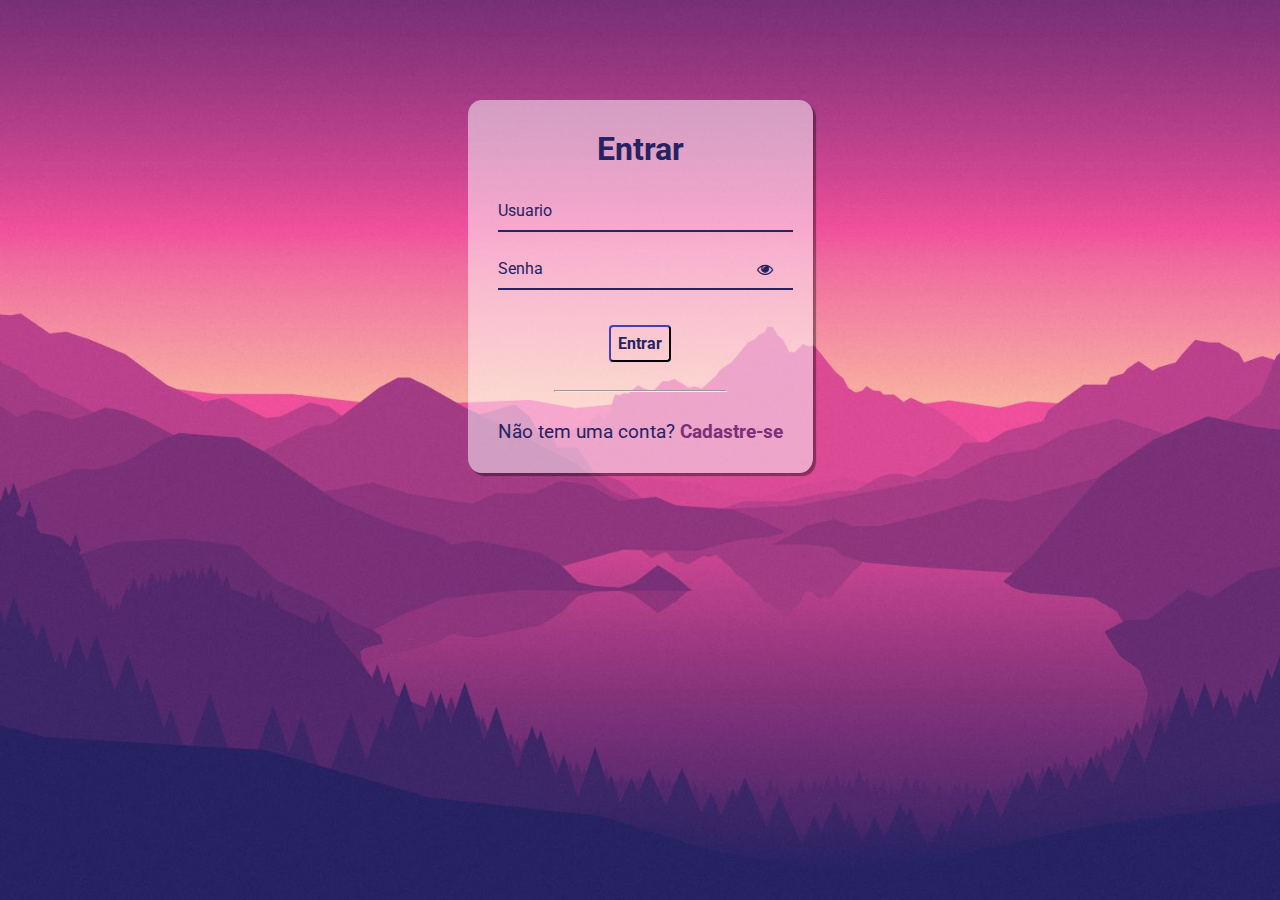
<file: index.html>
<!DOCTYPE html>
<html lang="pt-br">
<head>
    <meta charset="UTF-8">
    <meta http-equiv="X-UA-Compatible" content="IE=edge">
    <meta name="viewport" content="width=device-width, initial-scale=1.0">
    <title>Home</title>
</head>
<body>
    <h1 id="logado"></h1>

    <button onclick="sair()">Sair</button>

    <script src="./assets/js/index.js"></script>
</body>
</html>
</file>
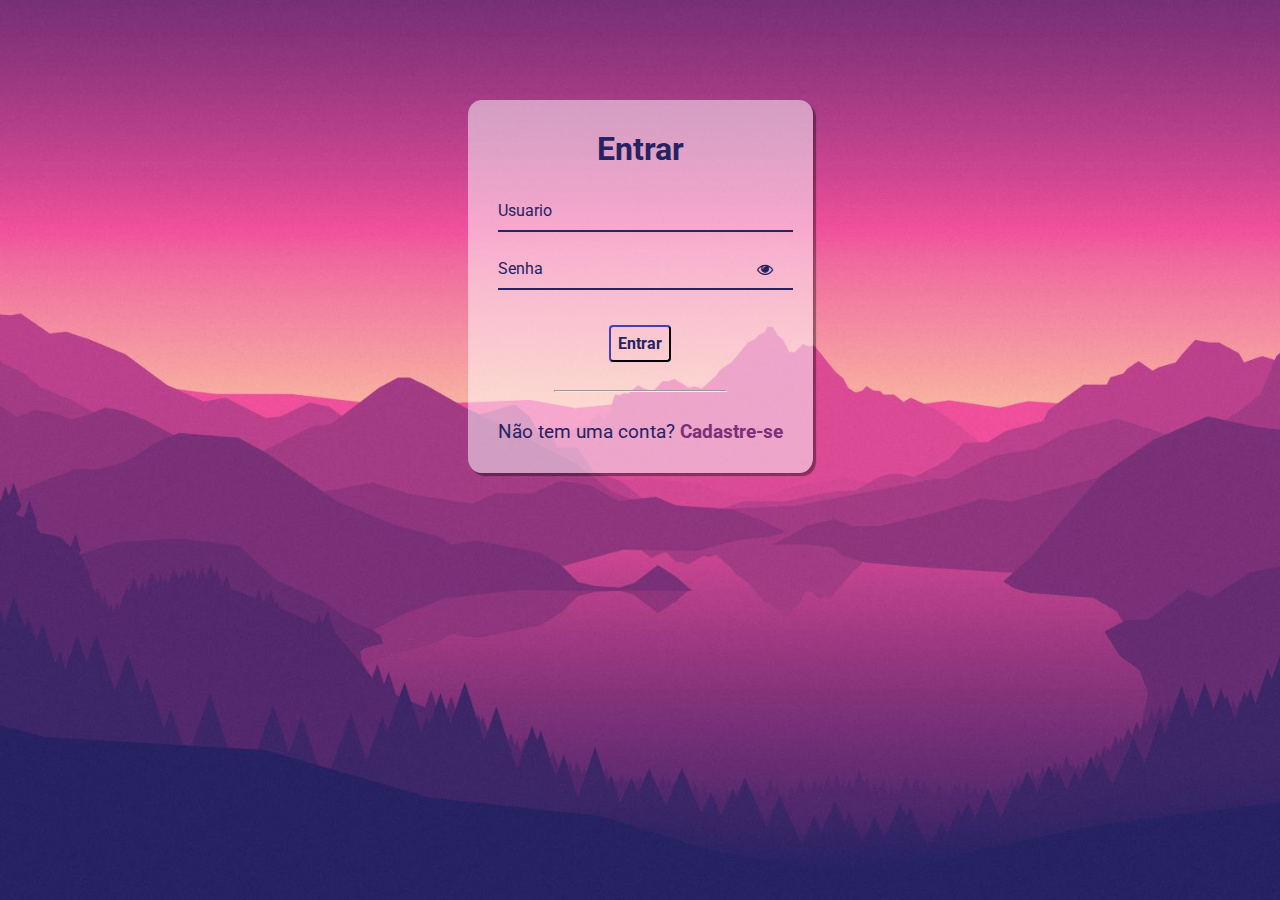
<file: assets/html/signin.html>
<!DOCTYPE html>
<html lang="pt-br">
<head>
    <meta charset="UTF-8">
    <meta http-equiv="X-UA-Compatible" content="IE=edge">
    <meta name="viewport" content="width=device-width, initial-scale=1.0">
    <link
      rel="stylesheet"
      href="https://stackpath.bootstrapcdn.com/font-awesome/4.7.0/css/font-awesome.min.css"
    />
    <link rel="stylesheet" href="../css/signin.css">
    <title>Sign-in</title>
</head>
<body>
    <div class="container">
        <div class="card">
          <h1>Entrar</h1>
  
          <div id="msgError"></div>
  
          <div class="label-float">
            <input type="text" id="usuario" paceholder="" required />
            <label id="userLabel" for="usuario">Usuario</label>
          </div>
  
          <div class="label-float">
            <input type="password" id="senha" paceholder="" required />
            <label id="senhaLabel" for="senha">Senha</label>
            <i class="fa fa-eye" aria-hidden="true"></i>
          </div>
  
          <div class="justify-center">
            <button onclick="entrar()">Entrar</button>
          </div>
  
          <div class="justify-center">
            <hr />
          </div>
  
          <p>
            Não tem uma conta?
            <a href="../html/signup.html">
              Cadastre-se
            </a>
          </p>
        </div>
      </div>

      <script src="../js/signin.js"></script>
</body>
</html>
</file>
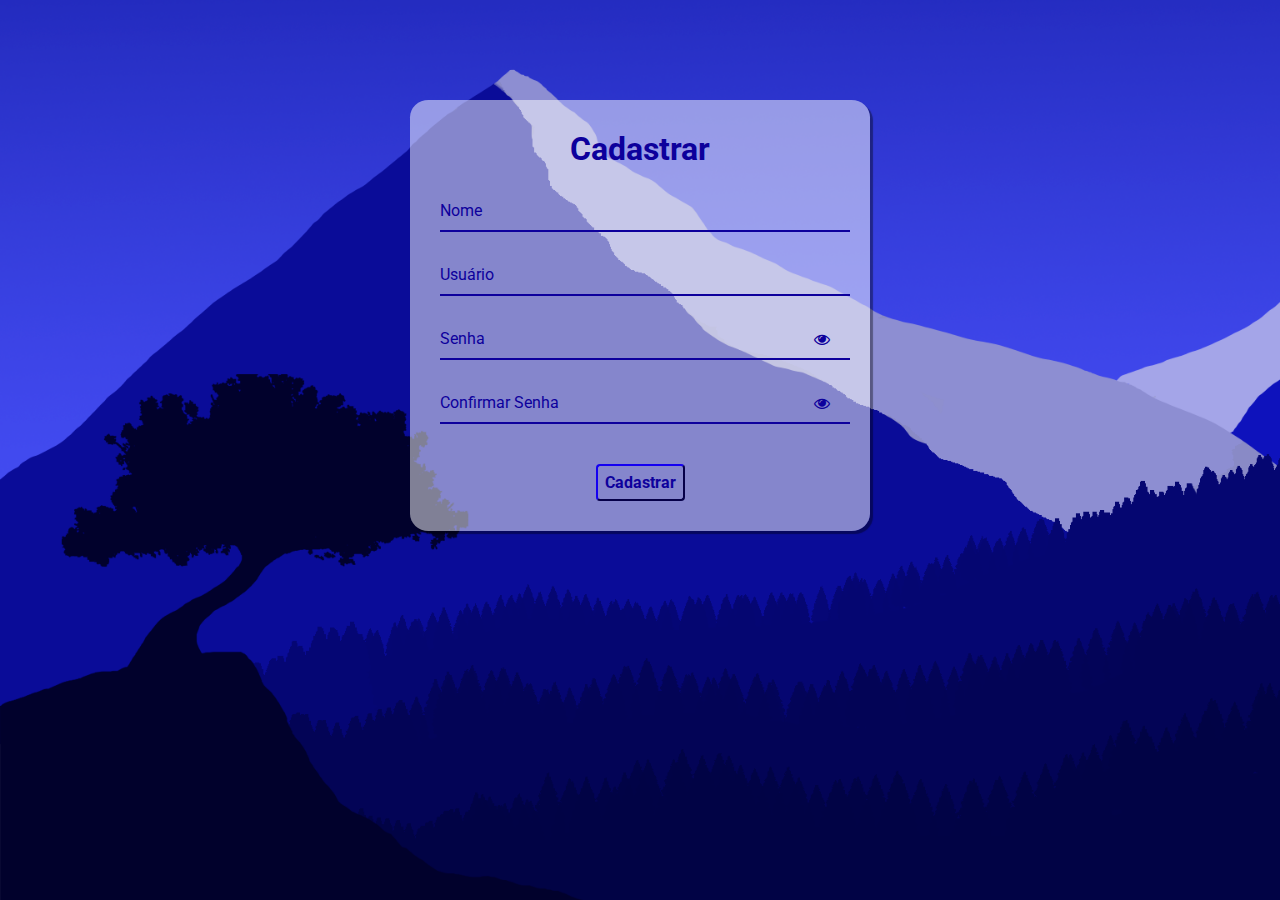
<file: assets/html/signup.html>
<!DOCTYPE html>
<html lang="pt-br">
<head>
    <meta charset="UTF-8">
    <meta http-equiv="X-UA-Compatible" content="IE=edge">
    <meta name="viewport" content="width=device-width, initial-scale=1.0">
    <link
      rel="stylesheet"
      href="https://stackpath.bootstrapcdn.com/font-awesome/4.7.0/css/font-awesome.min.css"
    />
    <link rel="stylesheet" href="../css/signup.css">
    <title>Sign-up</title>
</head>
<body>
    <div class="container">
        <div class="card">
          <h1>Cadastrar</h1>
  
          <div id="msgError"></div>
          <div id="msgSuccess"></div>
  
          <div class="label-float">
            <input type="text" id="nome" placeholder=" " required />
            <label id="labelNome" for="nome">Nome</label>
          </div>
  
          <div class="label-float">
            <input type="text" id="usuario" placeholder=" " required />
            <label id="labelUsuario" for="usuario">Usuário</label>
          </div>
  
          <div class="label-float">
            <input type="password" id="senha" placeholder=" " required />
            <label id="labelSenha" for="senha">Senha</label>
            <i id="verSenha" class="fa fa-eye" aria-hidden="true"></i>
          </div>
  
          <div class="label-float">
            <input type="password" id="confirmSenha" placeholder=" " required />
            <label id="labelConfirmSenha" for="confirmSenha"
              >Confirmar Senha</label
            >
            <i id="verConfirmSenha" class="fa fa-eye" aria-hidden="true"></i>
          </div>
  
          <div class="justify-center">
            <button onclick="cadastrar()">Cadastrar</button>
          </div>
        </div>
      </div>

      <script src="../js/signup.js"></script>
</body>
</html>
</file>
<file: assets/css/signin.css>
@import url('https://fonts.googleapis.com/css2?family=Roboto:ital,wght@0,100;0,300;0,400;0,500;0,700;0,900;1,100;1,300;1,400;1,500;1,700;1,900&display=swap');

* {
  margin: 0;
  padding: 0;
  font-family: 'Roboto', sans-serif;
}

body {
  background-image: url("../images/bg-signin.jpg");
  background-repeat: no-repeat;
  background-size: cover;
  background-attachment: fixed
  
}

.container {
  display: flex;
  justify-content: center;
  width: 100%;
  margin-top: 100px;
}

.card {
  background-color: #ffffff80;
  padding: 30px;
  border-radius: 4%;
  box-shadow: 3px 3px 1px 0px #00000060
}

h1{
  text-align: center;
  margin-bottom: 20px;
  color: #272262
}

.label-float input{
  width: 100%;
  padding: 5px 5px;
  display: inline-block;
  border: 0;
  border-bottom: 2px solid #272262;
  background-color: transparent;
  outline: none;
  min-width: 180px;
  font-size: 16px;
  transition: all .3s ease-out;
  border-radius: 0;
  
}

.label-float{
  position: relative;
  padding-top: 13px;
  margin-top: 5%;
  margin-bottom: 5%;
}

.label-float input:focus{
  border-bottom: 2px solid #4038a0;
}

.label-float label{
  color: #272262;
  pointer-event: none;
  position: absolute;
  top: 0;
  left: 0;
  margin-top: 13px;
  transition: all .3s ease-out;
}

.label-float input:focus + label,
.label-float input:valid + label{
  font-size: 13px;
  margin-top: 0;
  color: #4038a0
}

button{
  background-color: transparent;
  border-color: #272262;
  color: #272262;
  padding: 7px;
  font-weight: bold;
  font-size: 12pt;
  margin-top: 20px;
  border-radius: 4px;
  cursor: pointer;
  outline: none;
  transition: all .4s ease-out;
}

button:hover{
  background-color: #272262;
  color: #fff;
}

.justify-center{
  display: flex;
  justify-content: center;
}

hr{
  margin-top: 10%;
  margin-bottom: 10%;
  width: 60%;
}

p{
  color: #272262;
  font-size: 14pt;
  text-align: center;
}

a{
  color: #7a3077;
  font-weight: bold;
  text-decoration: none;
  transition: all .3s ease-out;
}

a:hover{
  color: #272262;
}

.fa-eye{
  position: absolute;
  top: 15px;
  right: 10px;
  cursor: pointer;
  color: #272262;
}

 #msgError{
  text-align: center;
  color: #ff0000;
  background-color: #ffbbbb;
  padding: 10px;
  border-radius: 4px;
  display: none;
}
</file>
<file: assets/css/signup.css>
@import url('https://fonts.googleapis.com/css2?family=Roboto:ital,wght@0,100;0,300;0,400;0,500;0,700;0,900;1,100;1,300;1,400;1,500;1,700;1,900&display=swap');

* {
  margin: 0;
  padding: 0;
  font-family: 'Roboto', sans-serif;
}

body {
  background-image: url("../images/bg-signup.png");
  background-repeat: no-repeat;
  background-size: cover;
  background-attachment: fixed
  
}

.container {
  display: flex;
  justify-content: center;
  width: 100%;
  margin-top: 100px;
}

.card {
  background-color: #ffffff80;
  padding: 30px;
  border-radius: 4%;
  box-shadow: 3px 3px 1px 0px #00000060;
  width: 400px;
}

h1{
  text-align: center;
  margin-bottom: 20px;
  color: #0d009c
}

.label-float input{
  width: 100%;
  padding: 5px 5px;
  display: inline-block;
  border: 0;
  border-bottom: 2px solid #0d009c;
  background-color: transparent;
  outline: none;
  min-width: 180px;
  font-size: 16px;
  transition: all .3s ease-out;
  border-radius: 0;
  
}

.label-float{
  position: relative;
  padding-top: 13px;
  margin-top: 5%;
  margin-bottom: 5%;
}

.label-float input:focus{
  border-bottom: 2px solid #4038a0;
}

.label-float label{
  color: #0d009c;
  pointer-events: none;
  position: absolute;
  top: 0;
  left: 0;
  margin-top: 13px;
  transition: all .3s ease-out;
}

.label-float input:focus + label,
.label-float input:valid + label{
  font-size: 13px;
  margin-top: 0;
  color: #4038a0
}

button{
  background-color: transparent;
  border-color: #0d009c;
  color: #0d009c;
  padding: 7px;
  font-weight: bold;
  font-size: 12pt;
  margin-top: 20px;
  border-radius: 4px;
  cursor: pointer;
  outline: none;
  transition: all .4s ease-out;
}

button:hover{
  background-color: #0d009c;
  color: #fff;
}

.justify-center{
  display: flex;
  justify-content: center;
}

.fa-eye{
  position: absolute;
  top: 15px;
  right: 10px;
  cursor: pointer;
  color: #0d009c;
}

#msgError{
  text-align: center;
  color: #ff0000;
  background-color: #ffbbbb;
  padding: 10px;
  border-radius: 4px;
  display: none;
}

#msgSuccess{
  text-align: center;
  color: #00bb00;
  background-color: #bbffbe;
  padding: 10px;
  border-radius: 4px;
  display: none;
}
</file>
